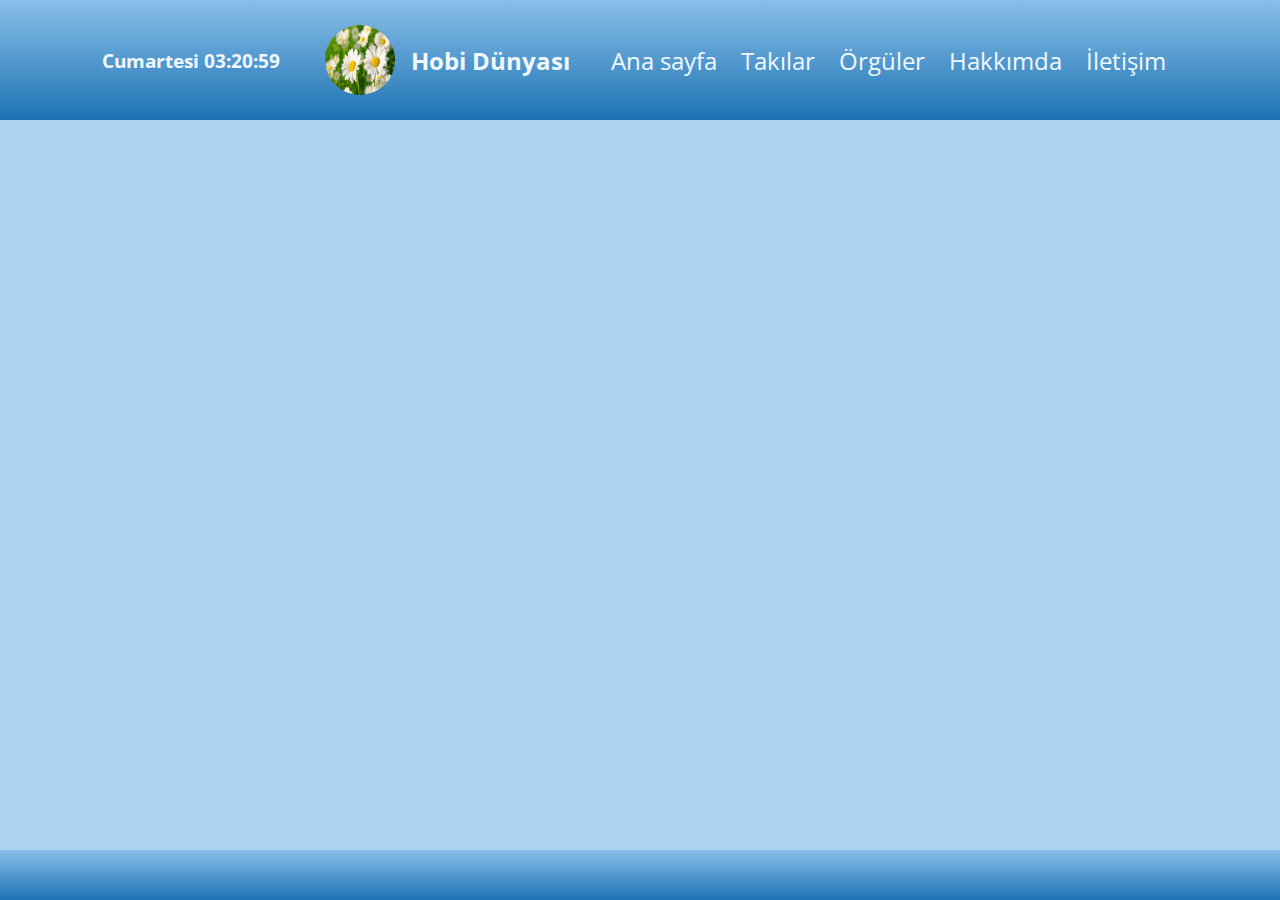
<file: index.html>
<!DOCTYPE html>
<html lang="en">
<head>
    <meta charset="UTF-8">
    <meta http-equiv="X-UA-Compatible" content="IE=edge">
    <meta name="viewport" content="width=device-width, initial-scale=1.0">
    <title>Hobi Dünyası</title>
    <meta name="keywords" content="jewelry">
    <meta name="description" content="Hobi Dünyası | Jewelry">

    <link rel="stylesheet" href="css/global.css">
    <link rel="stylesheet" href="css/main.css">
    <link rel="stylesheet" media="(max-width:768px)" href="css/tablet.css">
    <link rel="stylesheet" media="(max-width:500px)" href="css/mobile.css">

    <!-- font google -->
    <link href="https://fonts.googleapis.com/css2?family=Open+Sans:ital,wght@0,400;0,700;1,600&display=swap" rel="stylesheet">

    <!-- font awesome -->
    <link rel="stylesheet" href="https://cdnjs.cloudflare.com/ajax/libs/font-awesome/5.15.2/css/all.min.css" integrity="sha512-HK5fgLBL+xu6dm/Ii3z4xhlSUyZgTT9tuc/hSrtw6uzJOvgRr2a9jyxxT1ely+B+xFAmJKVSTbpM/CuL7qxO8w==" crossorigin="anonymous" />

    <style>
        body{
            background-color: rgba(136, 191, 232,0.7);
        }
    </style>

</head>

<body>
    <header class="bg-dark-blue">
        <div class="container">
            <nav id="navbar" >
                <h3 id="clock"></h3>
                <div class="img-name">
                    <img id="img-neslihan" src="images/papatya.jpg" alt="Neslihan Goral">
                    <h1 class="heading-medium"> Hobi Dünyası</h1>
                </div>
                <ul>
                    <li> <a href="index.html">Ana sayfa</a></li>
                    <li> <a href="jewelry.html">Takılar</a></li>
                    <li> <a href="knitting.html">Örgüler</a></li>
                    <li> <a href="about-me.html">Hakkımda</a></li>
                    <li> <a href="contact.html">İletişim</a></li>
                    <i class="fas fa-shopping-basket"></i>
                </ul>
            </nav>
        </div>
    </header>


    <footer id="contact" class="bg-dark-blue">
        <ul>
            <li ><a href="#"><i class="fab fa-facebook"></i></a></li>
            <li><a href="#"><i class="fab fa-twitter"></i></a></li>
            <li><a href="#"><i class="fab fa-instagram"></i></a></li>
        </ul>
    </footer>


</body>
    <script src="digital_clock.js"></script>
</html>
</file>
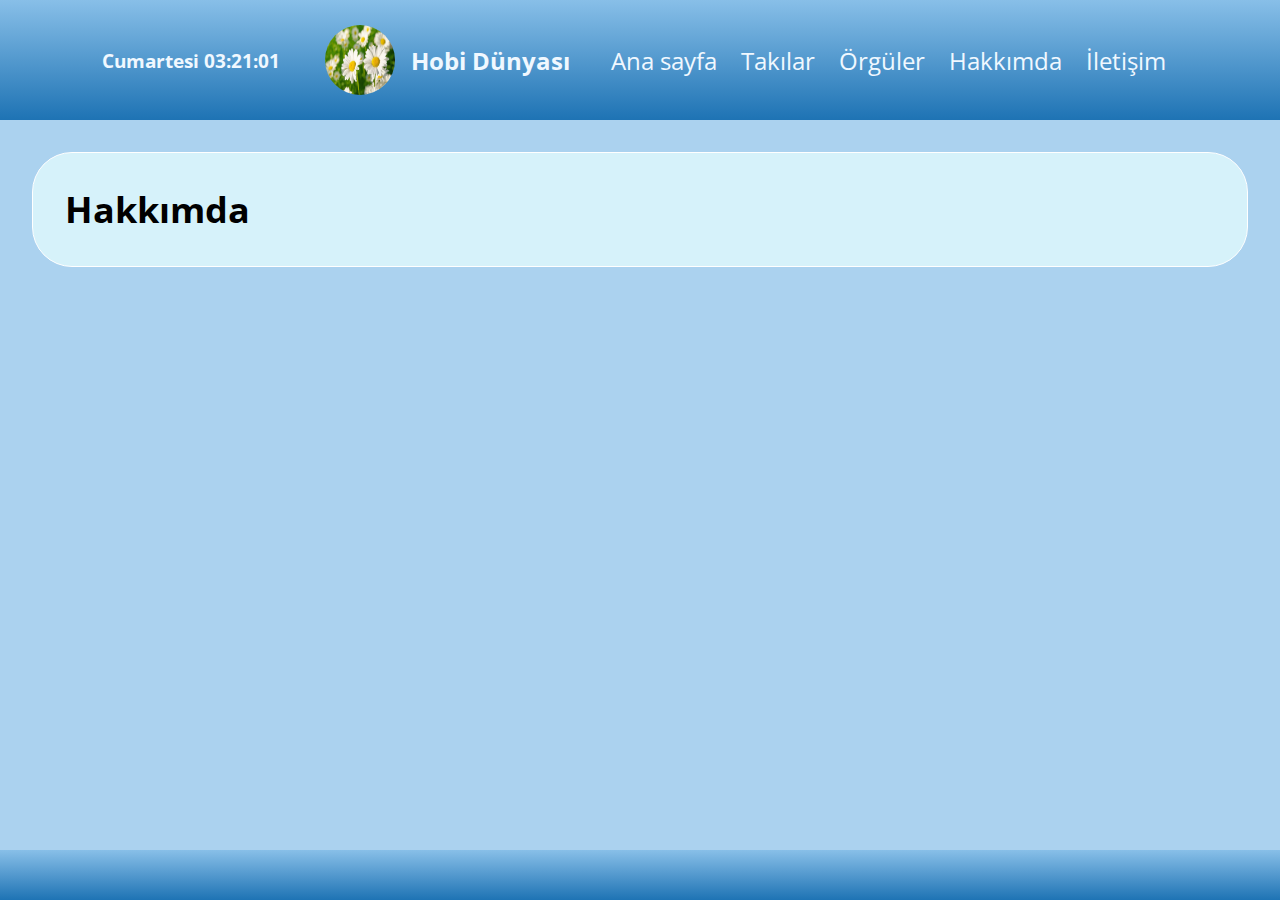
<file: about-me.html>
<!DOCTYPE html>
<html lang="en">
<head>
    <meta charset="UTF-8">
    <meta http-equiv="X-UA-Compatible" content="IE=edge">
    <meta name="viewport" content="width=device-width, initial-scale=1.0">
    <title>Hobi Dünyası</title>
    <meta name="keywords" content="jewelry">
    <meta name="description" content="Hobi Dünyası | Jewelry">

    <link rel="stylesheet" href="css/global.css">
    <link rel="stylesheet" href="css/main.css">
    <link rel="stylesheet" media="(max-width:768px)" href="css/tablet.css">
    <link rel="stylesheet" media="(max-width:500px)" href="css/mobile.css">

    <!-- font google -->
    <link href="https://fonts.googleapis.com/css2?family=Open+Sans:ital,wght@0,400;0,700;1,600&display=swap" rel="stylesheet">

    <!-- font awesome -->
    <link rel="stylesheet" href="https://cdnjs.cloudflare.com/ajax/libs/font-awesome/5.15.2/css/all.min.css" integrity="sha512-HK5fgLBL+xu6dm/Ii3z4xhlSUyZgTT9tuc/hSrtw6uzJOvgRr2a9jyxxT1ely+B+xFAmJKVSTbpM/CuL7qxO8w==" crossorigin="anonymous" />

    <style>
        body{
            background-color: rgba(136, 191, 232,0.7);
        }
      
    </style>

</head>
<body>
    <header class="bg-dark-blue">
        <div class="container">
            <nav id="navbar" >
                <h3 id="clock"></h3>
                <div class="img-name">
                    <img id="img-neslihan" src="images/papatya.jpg" alt="Neslihan Goral">
                    <h1 class="heading-medium"> Hobi Dünyası</h1>
                </div>
                <ul>
                    <li> <a href="index.html">Ana sayfa</a></li>
                    <li> <a href="jewelry.html">Takılar</a></li>
                    <li> <a href="knitting.html">Örgüler</a></li>
                    <li> <a href="about-me.html">Hakkımda</a></li>
                    <li> <a href="contact.html">İletişim</a></li>
                    <i class="fas fa-shopping-basket"></i>
                </ul>
            </nav>
        </div>
    </header>
    

    <div class="heading-medium about-me">
        <h2> 
            Hakkımda
        </h1>
        <p>

        </p>
    </div>
    

    <footer id="contact" class="bg-dark-blue">
        <ul>
            <li ><a href="#"><i class="fab fa-facebook"></i></a></li>
            <li><a href="#"><i class="fab fa-twitter"></i></a></li>
            <li><a href="#"><i class="fab fa-instagram"></i></a></li>
        </ul>
    </footer>

    



</body>
<script src="digital_clock.js"></script>

</html>
</file>
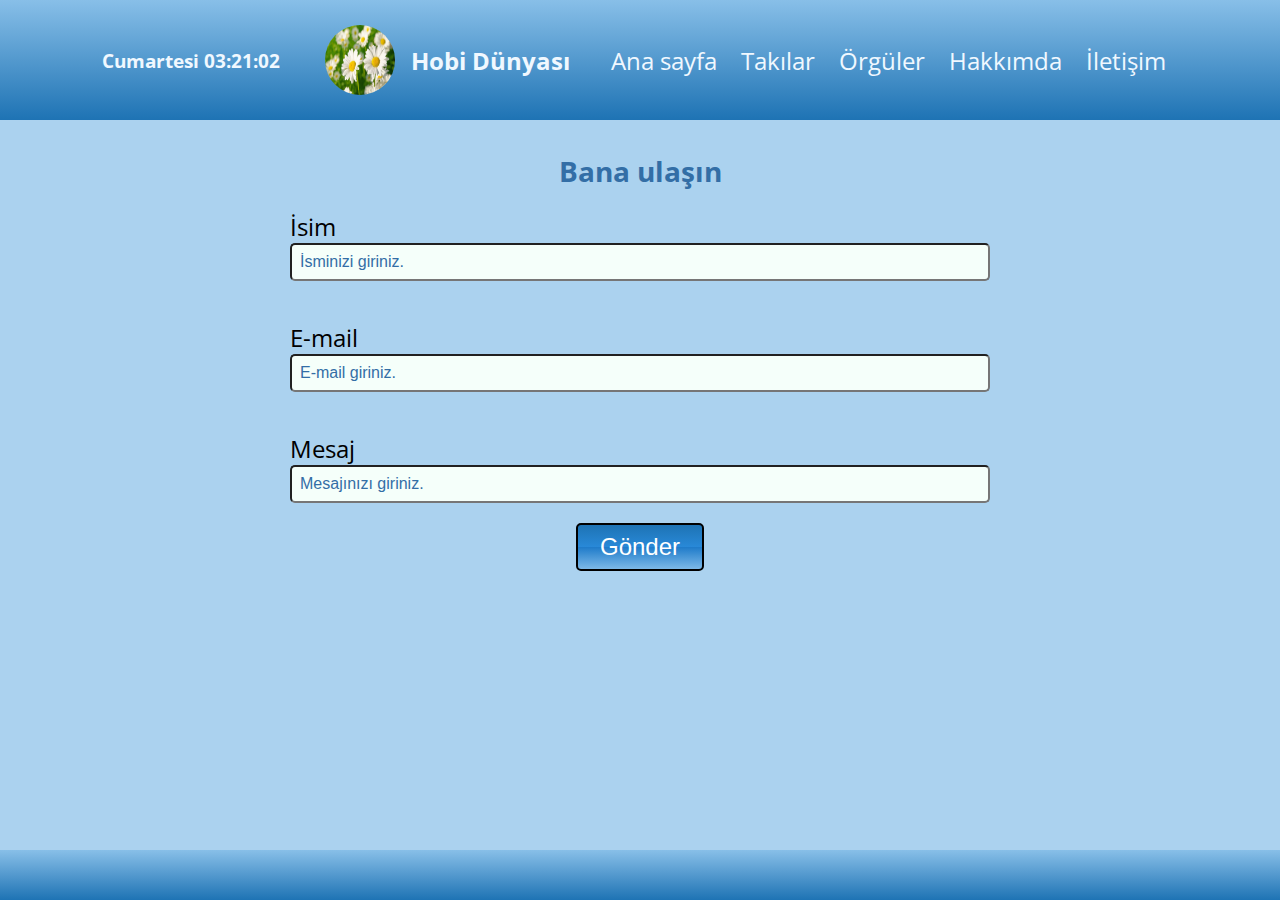
<file: contact.html>
<!DOCTYPE html>
<html lang="en">
<head>
    <meta charset="UTF-8">
    <meta http-equiv="X-UA-Compatible" content="IE=edge">
    <meta name="viewport" content="width=device-width, initial-scale=1.0">
    <title>Hobi Dünyası</title>
    <meta name="keywords" content="jewelry">
    <meta name="description" content="Hobi Dünyası | Jewelry">

    <link rel="stylesheet" href="css/global.css">
    <link rel="stylesheet" href="css/main.css">
    <link rel="stylesheet" media="(max-width:768px)" href="css/tablet.css">
    <link rel="stylesheet" media="(max-width:500px)" href="css/mobile.css">

    <!-- font google -->
    <link href="https://fonts.googleapis.com/css2?family=Open+Sans:ital,wght@0,400;0,700;1,600&display=swap" rel="stylesheet">

    <!-- font awesome -->
    <link rel="stylesheet" href="https://cdnjs.cloudflare.com/ajax/libs/font-awesome/5.15.2/css/all.min.css" integrity="sha512-HK5fgLBL+xu6dm/Ii3z4xhlSUyZgTT9tuc/hSrtw6uzJOvgRr2a9jyxxT1ely+B+xFAmJKVSTbpM/CuL7qxO8w==" crossorigin="anonymous" />

    <style>
        body{
            background-color: rgba(136, 191, 232,0.7);
        }
    </style>

</head>
<body>
    <header class="bg-dark-blue">
        <div class="container">
            <nav id="navbar" >
                <h3 id="clock"></h3>
                <div class="img-name">
                    <img id="img-neslihan" src="images/papatya.jpg" alt="Neslihan Goral">
                    <h1 class="heading-medium"> Hobi Dünyası</h1>
                </div>
                <ul>
                    <li> <a href="index.html">Ana sayfa</a></li>
                    <li> <a href="jewelry.html">Takılar</a></li>
                    <li> <a href="knitting.html">Örgüler</a></li>
                    <li> <a href="about-me.html">Hakkımda</a></li>
                    <li> <a href="contact.html">İletişim</a></li>
                    <i class="fas fa-shopping-basket"></i>
                </ul>
            </nav>
        </div>
    </header>

    <div class="contact-form">
        <form>
            <h3 id="contact-heading" class="text-center heading-big">Bana ulaşın</h3>
            <div class="form-group">
                <label class="heading-medium" for="name">İsim</label>
                <input type="text" name="name" id="name" placeholder="İsminizi giriniz." class="form-control"> 
            </div>

            <div class="form-group">
                <label  class="heading-medium" for="email">E-mail</label>
                <input type="text" name="email" id="email" placeholder="E-mail giriniz." class="form-control">
            </div>

            <div id="form-message" class="form-group">
                <label class="heading-medium" for="message">Mesaj</label>
                <input type="text" name="message" id="message" placeholder="Mesajınızı giriniz." class="form-control">
            </div>
        </form>
    </div>
    
    <button type="submit" class="btn"> Gönder</button>


    <footer id="contact" class="bg-dark-blue">
        <ul>
            <li ><a href="#"><i class="fab fa-facebook"></i></a></li>
            <li><a href="#"><i class="fab fa-twitter"></i></a></li>
            <li><a href="#"><i class="fab fa-instagram"></i></a></li>
        </ul>
    </footer>

</body>
<script src="digital_clock.js"></script>
</html>
</file>
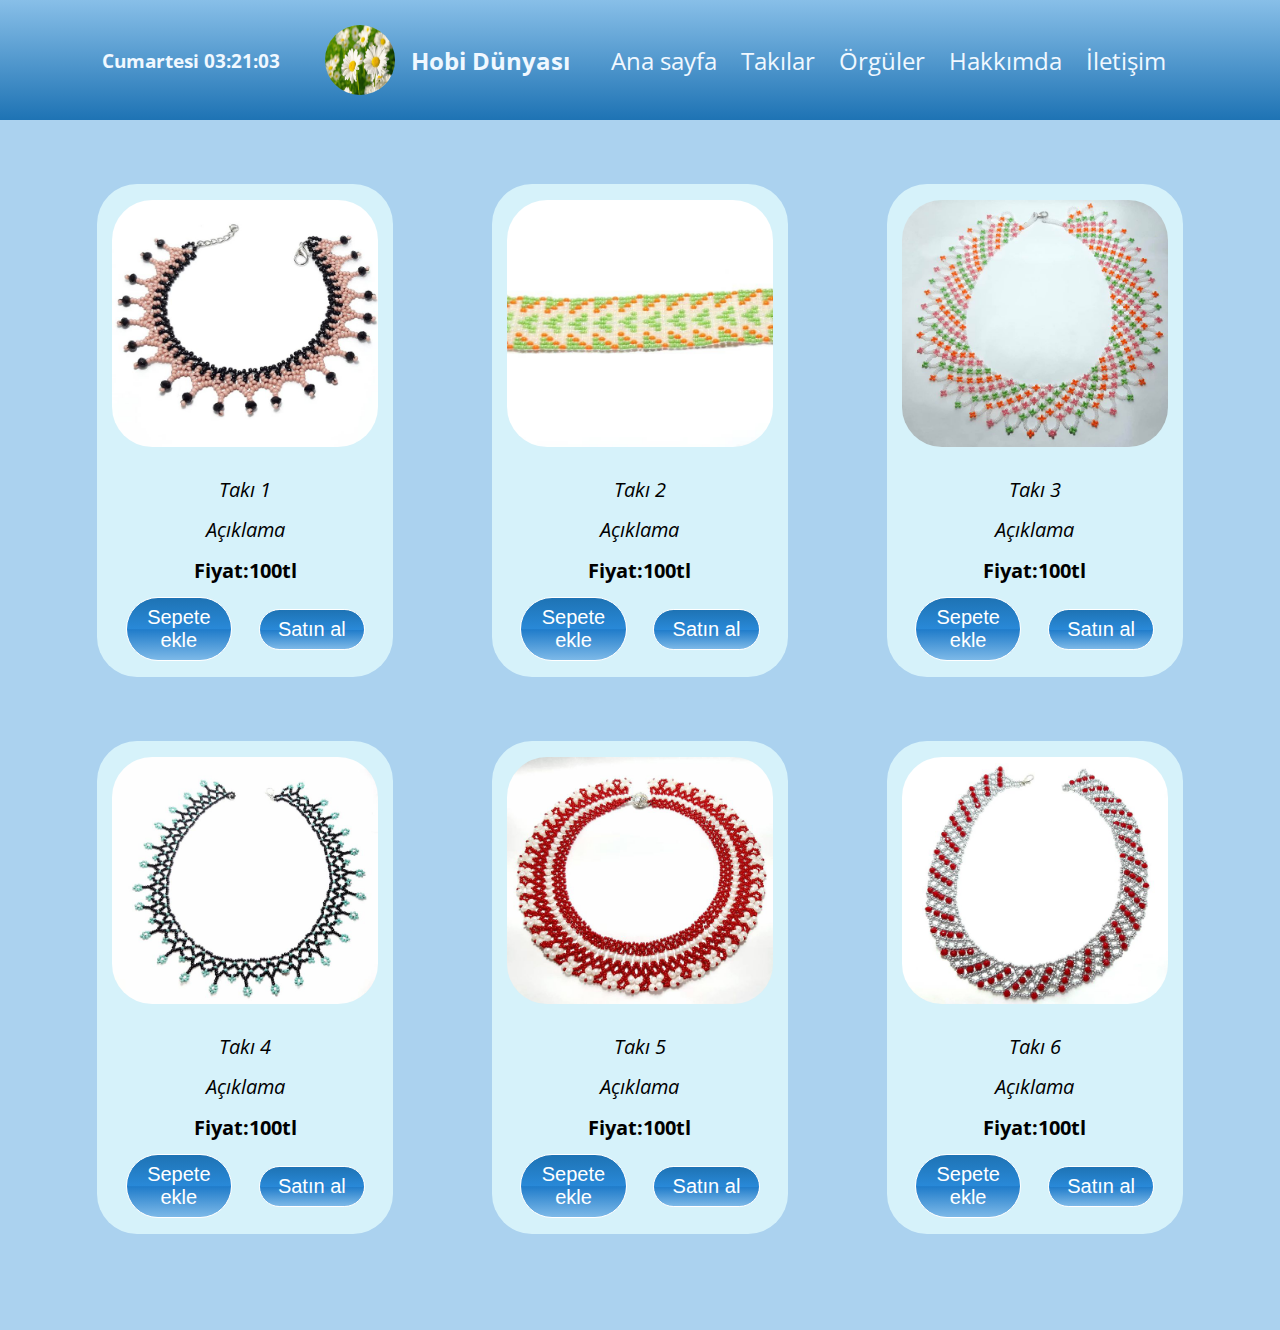
<file: jewelry.html>
<!DOCTYPE html>
<html lang="en">
<head>
    <meta charset="UTF-8">
    <meta http-equiv="X-UA-Compatible" content="IE=edge">
    <meta name="viewport" content="width=device-width, initial-scale=1.0">
    <title>Hobi Dünyası</title>
    <meta name="keywords" content="jewelry">
    <meta name="description" content="Hobi Dünyası | Jewelry">

    <link rel="stylesheet" href="css/global.css">
    <link rel="stylesheet" href="css/main.css">
    <link rel="stylesheet" media="(max-width:768px)" href="css/tablet.css">
    <link rel="stylesheet" media="(max-width:500px)" href="css/mobile.css">

    <!-- font google -->
    <link href="https://fonts.googleapis.com/css2?family=Open+Sans:ital,wght@0,400;0,700;1,600&display=swap" rel="stylesheet">

    <!-- font awesome -->
    <link rel="stylesheet" href="https://cdnjs.cloudflare.com/ajax/libs/font-awesome/5.15.2/css/all.min.css" integrity="sha512-HK5fgLBL+xu6dm/Ii3z4xhlSUyZgTT9tuc/hSrtw6uzJOvgRr2a9jyxxT1ely+B+xFAmJKVSTbpM/CuL7qxO8w==" crossorigin="anonymous" />

    <style>
        body{
            background-color: rgba(136, 191, 232,0.7);
        }
    </style>

</head>
<body>
    <header class="bg-dark-blue">
        <div class="container">
            <nav id="navbar" >
                <h3 id="clock"></h3>
                <div class="img-name">
                    <img id="img-neslihan" src="images/papatya.jpg" alt="Neslihan Goral">
                    <h1 class="heading-medium"> Hobi Dünyası</h1>
                </div>
                <ul>
                    <li> <a href="index.html">Ana sayfa</a></li>
                    <li> <a href="jewelry.html">Takılar</a></li>
                    <li> <a href="knitting.html">Örgüler</a></li>
                    <li> <a href="about-me.html">Hakkımda</a></li>
                    <li> <a href="contact.html">İletişim</a></li>
                    <i class="fas fa-shopping-basket"></i>
                </ul>
            </nav>
        </div>
    </header>

     <!-- sayfadaki resimler  -->
     <div class="row">
        <div class="column" id="takı1">
            <img src="images/takı1.jpg" onclick="openModal();currentSlide(1)" class="hover-shadow">
            <div class="title heading-small"> Takı 1 </div>
                   
            <div class="description heading-small"> Açıklama </div>
         
            <div class="price">
                <div class="heading-small" id="title">Fiyat:</div>
                <div class="heading-small" id="price-of-box"> 100tl</div>
            </div>    

            <div class="buttons">
                <button id="add-to-cart" type="submit" class="btn-list"> Sepete ekle</button>
                <button id="buy-now" type="submit" class="btn-list"> Satın al</button>
            </div>  
        </div>

        <div class="column" id="takı2">
            <img src="images/takı2.jpg" onclick="openModal();currentSlide(2)" class="hover-shadow">
            <div class="title heading-small"> Takı 2 </div>
                   
            <div class="description heading-small"> Açıklama </div>
         
            <div class="price">
                <div class="heading-small" id="title">Fiyat:</div>
                <div class="heading-small" id="price-of-box"> 100tl</div>
            </div>

            <div class="buttons">
                <button id="add-to-cart" type="submit" class="btn-list"> Sepete ekle</button>
                <button id="buy-now" type="submit" class="btn-list"> Satın al</button>
            </div>
        </div>

        <div class="column" id="takı3">
            <img src="images/takı3.jpg" onclick="openModal();currentSlide(3)" class="hover-shadow">
            <div class="title heading-small"> Takı 3 </div>
                   
            <div class="description heading-small"> Açıklama </div>
         
            <div class="price">
                <div class="heading-small" id="title">Fiyat:</div>
                <div class="heading-small" id="price-of-box"> 100tl</div>
            </div>
            <div class="buttons">
                <button id="add-to-cart" type="submit" class="btn-list"> Sepete ekle</button>
                <button id="buy-now" type="submit" class="btn-list"> Satın al</button>
            </div>
        </div>

        <div class="column" id="takı4">
            <img src="images/takı4.jpg" onclick="openModal();currentSlide(4)" class="hover-shadow">
            <div class="title heading-small"> Takı 4 </div>
                   
            <div class="description heading-small"> Açıklama </div>
         
            <div class="price">
                <div class="heading-small" id="title">Fiyat:</div>
                <div class="heading-small" id="price-of-box"> 100tl</div>
            </div>

            <div class="buttons">
                <button id="add-to-cart" type="submit" class="btn-list"> Sepete ekle</button>
                <button id="buy-now" type="submit" class="btn-list"> Satın al</button>
            </div>
        </div>

        <div class="column" id="takı5">
            <img src="images/takı5.jpg" onclick="openModal();currentSlide(4)" class="hover-shadow">
            <div class="title heading-small"> Takı 5 </div>
                   
            <div class="description heading-small"> Açıklama </div>
         
            <div class="price">
                <div class="heading-small" id="title">Fiyat:</div>
                <div class="heading-small" id="price-of-box"> 100tl</div>
            </div>

            <div class="buttons">
                <button id="add-to-cart" type="submit" class="btn-list"> Sepete ekle</button>
                <button id="buy-now" type="submit" class="btn-list"> Satın al</button>
            </div>
        </div>

        <div class="column" id="takı6">
            <img src="images/takı6.jpg" onclick="openModal();currentSlide(4)" class="hover-shadow">
            <div class="title heading-small"> Takı 6 </div>
                   
            <div class="description heading-small"> Açıklama </div>
         
            <div class="price">
                <div class="heading-small" id="title">Fiyat:</div>
                <div class="heading-small" id="price-of-box"> 100tl</div>
            </div>

            <div class="buttons">
                <button id="add-to-cart" type="submit" class="btn-list"> Sepete ekle</button>
                <button id="buy-now" type="submit" class="btn-list"> Satın al</button>
            </div>
        </div>
    </div>
 
    <!-- The Modal/Lightbox -->
    <!-- Lightbox'da gösterilen büyük resimler  -->
    <div id="myModal" class="modal">
        <span class="close cursor" onclick="closeModal()">&times;</span>
        <div class="modal-content">
            
        <div class="mySlides">
            <div class="numbertext">1 / 4</div>
            <img src="images/takı7.jpg" style="width:100%; height: 500px">
        </div>
            
        <div class="mySlides">
            <div class="numbertext">2 / 4</div>
            <img src="images/takı8.jpg" style="width:100%; height: 500px">
        </div>
            
        <div class="mySlides">
            <div class="numbertext">3 / 4</div>
            <img src="images/takı9.jpg" style="width:100%; height: 500px">
        </div>
            
        <div class="mySlides">
            <div class="numbertext">4 / 4</div>
            <img src="images/takı10.jpg" style="width:100%; height: 500px">
        </div>
            
        <!-- Next/previous controls -->
        <a class="prev" onclick="plusSlides(-1)">&#10094;</a>
        <a class="next" onclick="plusSlides(1)">&#10095;</a>
           
        <!-- Thumbnail image controls -->
        <!-- Lightbox açıldıktan sonraki alttaki diğer resimler  -->
        <div class="lightbox-medium">
            <div class="lightbox-small">
            <img class="demo" src="images/takı7.jpg" onclick="currentSlide(1)">
        </div>
                
        <div class="lightbox-small">
            <img class="demo" src="images/takı8.jpg" onclick="currentSlide(2)">
        </div>
                
        <div class="lightbox-small">
            <img class="demo" src="images/takı9.jpg" onclick="currentSlide(3)">
        </div>
                
        <div class="lightbox-small">
            <img class="demo" src="images/takı10.jpg" onclick="currentSlide(4)">
        </div>
    </div>
 
    <footer id="contact" class="bg-dark-blue">
        <ul>
            <li ><a href="#"><i class="fab fa-facebook"></i></a></li>
            <li><a href="#"><i class="fab fa-twitter"></i></a></li>
            <li><a href="#"><i class="fab fa-instagram"></i></a></li>
        </ul>
    </footer>
</body>
<script src="modals.js"></script>
<script src="digital_clock.js"></script>
</html>
</file>
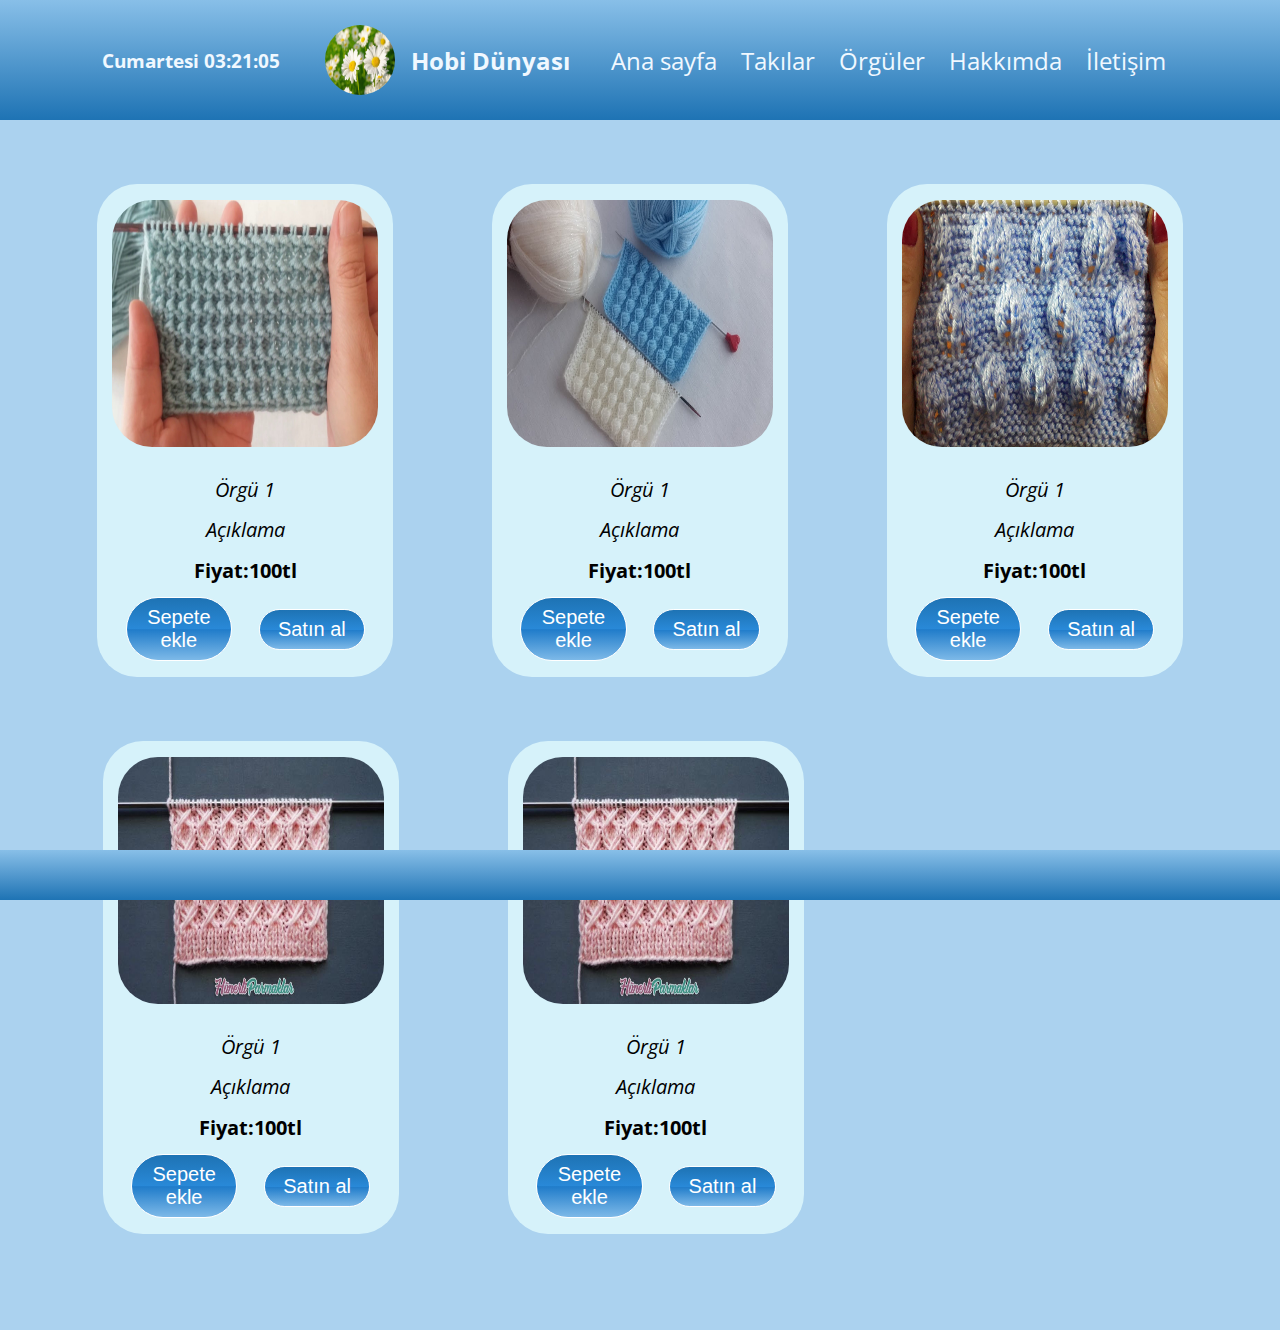
<file: knitting.html>
<!DOCTYPE html>
<html lang="en">
<head>
    <meta charset="UTF-8">
    <meta http-equiv="X-UA-Compatible" content="IE=edge">
    <meta name="viewport" content="width=device-width, initial-scale=1.0">
    <title>Hobi Dünyası</title>
    <meta name="keywords" content="jewelry">
    <meta name="description" content="Hobi Dünyası | Jewelry">

    <link rel="stylesheet" href="css/global.css">
    <link rel="stylesheet" href="css/main.css">
    <link rel="stylesheet" media="(max-width:1024)" href="css/big-tablet.css">
    <link rel="stylesheet" media="(max-width:768px)" href="css/tablet.css">
    <link rel="stylesheet" media="(max-width:500px)" href="css/mobile.css">

    <!-- font google -->
    <link href="https://fonts.googleapis.com/css2?family=Open+Sans:ital,wght@0,400;0,700;1,600&display=swap" rel="stylesheet">

    <!-- font awesome -->
    <link rel="stylesheet" href="https://cdnjs.cloudflare.com/ajax/libs/font-awesome/5.15.2/css/all.min.css" integrity="sha512-HK5fgLBL+xu6dm/Ii3z4xhlSUyZgTT9tuc/hSrtw6uzJOvgRr2a9jyxxT1ely+B+xFAmJKVSTbpM/CuL7qxO8w==" crossorigin="anonymous" />

    <style>
        body{
            background-color: rgba(136, 191, 232,0.7);
        }
        
    </style>

</head>
<body>
    <header class="bg-dark-blue">
        <div class="container">
            <nav id="navbar" >
                <h3 id="clock"></h3>
                <div class="img-name">
                    <img id="img-neslihan" src="images/papatya.jpg" alt="Neslihan Goral">
                    <h1 class="heading-medium"> Hobi Dünyası</h1>
                </div>
                <ul>
                    <li> <a href="index.html">Ana sayfa</a></li>
                    <li> <a href="jewelry.html">Takılar</a></li>
                    <li> <a href="knitting.html">Örgüler</a></li>
                    <li> <a href="about-me.html">Hakkımda</a></li>
                    <li> <a href="contact.html">İletişim</a></li>
                    <i class="fas fa-shopping-basket"></i>
                </ul>
            </nav>
        </div>
    </header>

    <!-- sayfadaki resimler  -->
    <div class="row">
        
        <div class="column">
            <img src="images/örgü1.jpg" onclick="openModal();currentSlide(1)" class="hover-shadow">
            <div class="title heading-small"> Örgü 1 </div>
                   
            <div class="description heading-small"> Açıklama </div>
         
            <div class="price">
                <div class="heading-small" id="title">Fiyat:</div>
                <div class="heading-small" id="price-of-box"> 100tl</div>
            </div>    

            <div class="buttons">
                <button id="add-to-cart" type="submit" class="btn-list"> Sepete ekle</button>
                <button id="buy-now" type="submit" class="btn-list"> Satın al</button>
            </div>
        </div>

        <div class="column">
            <img src="images/örgü2.jpg" onclick="openModal();currentSlide(2)" class="hover-shadow">
            <div class="title heading-small"> Örgü 1 </div>
                   
            <div class="description heading-small"> Açıklama </div>
         
            <div class="price">
                <div class="heading-small" id="title">Fiyat:</div>
                <div class="heading-small" id="price-of-box"> 100tl</div>
            </div>

            <div class="buttons">
                <button id="add-to-cart" type="submit" class="btn-list"> Sepete ekle</button>
                <button id="buy-now" type="submit" class="btn-list"> Satın al</button>
            </div>
        </div>

        <div class="column">
            <img src="images/örgü3.jpg" onclick="openModal();currentSlide(3)" class="hover-shadow">
            <div class="title heading-small"> Örgü 1 </div>
                   
            <div class="description heading-small"> Açıklama </div>
         
            <div class="price">
                <div class="heading-small" id="title">Fiyat:</div>
                <div class="heading-small" id="price-of-box"> 100tl</div>
            </div>
            <div class="buttons">
                <button id="add-to-cart" type="submit" class="btn-list"> Sepete ekle</button>
                <button id="buy-now" type="submit" class="btn-list"> Satın al</button>
            </div>
        </div>

        <div class="column">
            <img src="images/örgü4.jpg" onclick="openModal();currentSlide(4)" class="hover-shadow">
            <div class="title heading-small"> Örgü 1 </div>
                   
            <div class="description heading-small"> Açıklama </div>
         
            <div class="price">
                <div class="heading-small" id="title">Fiyat:</div>
                <div class="heading-small" id="price-of-box"> 100tl</div>
            </div>

            <div class="buttons">
                <button id="add-to-cart" type="submit" class="btn-list"> Sepete ekle</button>
                <button id="buy-now" type="submit" class="btn-list"> Satın al</button>
            </div>
        </div>

        <div class="column">
            <img src="images/örgü4.jpg" onclick="openModal();currentSlide(4)" class="hover-shadow">
            <div class="title heading-small"> Örgü 1 </div>
                   
            <div class="description heading-small"> Açıklama </div>
         
            <div class="price">
                <div class="heading-small" id="title">Fiyat:</div>
                <div class="heading-small" id="price-of-box"> 100tl</div>
            </div>

            <div class="buttons">
                <button id="add-to-cart" type="submit" class="btn-list"> Sepete ekle</button>
                <button id="buy-now" type="submit" class="btn-list"> Satın al</button>
            </div>
        </div>

    </div>
      
      <!-- The Modal/Lightbox -->
      <!-- Lightbox'da gösterilen büyük resimler  -->
    <div id="myModal" class="modal">
        <span class="close cursor" onclick="closeModal()">&times;</span>
        <div class="modal-content">
      
          <div class="mySlides">
            <div class="numbertext">1 / 4</div>
            <img src="images/örgü1.jpg" style="width:100%">
          </div>
      
          <div class="mySlides">
            <div class="numbertext">2 / 4</div>
            <img src="images/örgü2.jpg" style="width:100%">
          </div>
      
          <div class="mySlides">
            <div class="numbertext">3 / 4</div>
            <img src="images/örgü3.jpg" style="width:100%">
          </div>
      
          <div class="mySlides">
            <div class="numbertext">4 / 4</div>
            <img src="images/örgü4.jpg" style="width:100%">
          </div>
      
          <!-- Next/previous controls -->
          <a class="prev" onclick="plusSlides(-1)">&#10094;</a>
          <a class="next" onclick="plusSlides(1)">&#10095;</a>
      
          <!-- Thumbnail image controls -->
          <!-- Lightbox açıldıktan sonraki alttaki diğer resimler  -->
          <div class="lightbox-medium">
            <div class="lightbox-small">
                <img class="demo" src="images/örgü1.jpg" onclick="currentSlide(1)">
              </div>
          
              <div class="lightbox-small">
                <img class="demo" src="images/örgü2.jpg" onclick="currentSlide(2)">
              </div>
          
              <div class="lightbox-small">
                <img class="demo" src="images/örgü3.jpg" onclick="currentSlide(3)">
              </div>
          
              <div class="lightbox-small">
                <img class="demo" src="images/örgü4.jpg" onclick="currentSlide(4)">
              </div>
          </div>
          
        </div>
        
    </div>
    
    <script>
        // Open the Modal
        function openModal() {
            document.getElementById("myModal").style.display = "block";
        }
        
        // Close the Modal
        function closeModal() {
             document.getElementById("myModal").style.display = "none";
        }
    
        var slideIndex = 1;
        showSlides(slideIndex);
        
        // Next/previous controls
        function plusSlides(n) {
            showSlides(slideIndex += n);
        }
        
        // Thumbnail image controls
        function currentSlide(n) {
           showSlides(slideIndex = n);
        }
        
        function showSlides(n) {
            var i;
            var slides = document.getElementsByClassName("mySlides");
            var dots = document.getElementsByClassName("demo");
            var captionText = document.getElementById("caption");
            if (n > slides.length) {slideIndex = 1}
            if (n < 1) {slideIndex = slides.length}
            for (i = 0; i < slides.length; i++) {
                slides[i].style.display = "none";
            }
            for (i = 0; i < dots.length; i++) {
                dots[i].className = dots[i].className.replace(" active", "");
            }
            slides[slideIndex-1].style.display = "block";
            dots[slideIndex-1].className += " active";
            captionText.innerHTML = dots[slideIndex-1].alt;
        }
    

    </script>

    <footer id="contact" class="bg-dark-blue">
        <ul>
            <li ><a href="#"><i class="fab fa-facebook"></i></a></li>
            <li><a href="#"><i class="fab fa-twitter"></i></a></li>
            <li><a href="#"><i class="fab fa-instagram"></i></a></li>
        </ul>
    </footer>
</body>
<script src="modals.js"></script>
<script src="digital_clock.js"></script>

</html>
</file>
<file: css/global.css>
.text-center{
    text-align: center;
}

.heading-small{
    font-size: 1.25rem;
}

.heading-medium{
    font-size: 1.5rem;   
}

.heading-big{
    font-size: 1.75rem;   
}

/* colors */
.bg-dark-blue{
    background: linear-gradient(to bottom, rgba(136,191,232,1) 0%,rgb(30, 115, 180) 100%);
}
.bg-light-blue{
    background: #9bc7ef;
}

/* */
.container{
    max-width: 1100px;
    margin: 0 auto;
}
.form-group{
    padding: 0.25rem 0;
}

.form-group label{
    display: block;
}

.form-control{
    width: 100%;
    padding: 0.5rem;
    font-size: 1rem;
    resize: both;
    border-radius: 5px;
    margin-bottom: 1rem;
}

.btn{
    border: 2px solid black;
    border-radius: 5px;
    background: linear-gradient(to bottom, rgba(30, 115, 180,1) 0%,rgba(41,137,216,1) 50%,rgba(32,124,202,1) 51%,rgba(125,185,232,1) 100%);
    color: white;
    font-size: 1.5rem;
    display: flex;
    width: 10%;
    justify-content: center;
    padding: 0.5rem;
    cursor: pointer;
    margin: auto;  
}

.btn-list{
    border: 1px solid white;
    border-radius: 40px;
    background: linear-gradient(to bottom, rgba(30, 115, 180,1) 0%,rgba(41,137,216,1) 50%,rgba(32,124,202,1) 51%,rgba(125,185,232,1) 100%);
    color: white;
    font-size: 1.25rem;
    display: flex;
    width: 40%;
    justify-content: center;
    cursor: pointer;
    padding: 0.5rem;
    margin: auto;  
}
</file>
<file: css/main.css>
*{
    margin: 0;
    padding: 0;
    box-sizing: border-box;
}

a{
    text-decoration: none;
    color: aliceblue;
}

html{
    font-family: "Open Sans", sans-serif;
}

#navbar{
    display: flex;
    color: aliceblue;
    justify-content: space-between;
    align-items: center;
    padding: 0 0.75rem;
    height: 120px;
}

#navbar ul{
    list-style-type: none;
    display: flex;
    align-items: center;
}

#navbar ul li a{
    padding: 0.75rem;
    font-size: 1.5rem;
}

#navbar ul li a:hover{
    padding: 0.75rem;
    background: #9bc7ef;
    border-radius: 6px;
}
#navbar .img-name{
    display: flex;
}

#navbar .img-name h1{
    align-self: center;
}

#img-neslihan{
    margin: 1rem;
    width: 70px;
    height: 70px;
    border-radius: 70px;
}

footer { 
    position: fixed; 
    display: flex;
    padding: 25px; 
    bottom: 0; 
    width: 100%; 
    /* Height of the footer*/  
    height: 50px; 
    justify-content: center;
} 

footer ul{
    list-style-type: none;
    display: flex;
    align-items: center;
}

footer ul li{
    display: flex;
}

footer ul li a{
    padding: 1rem;
    font-size: 2rem;
}

.about-me{
    padding: 2rem;
    background-color: rgba(232,255,255,0.7);
    border: 1px solid white;
    border-radius: 40px;    
    margin: 2rem;   
}

.contact-form{
    max-width: 700px;
    margin-left: auto;
    margin-right: auto;
    display: flex;
    flex-direction: column;
}

.contact-form .form-group{
    display: flex;
    flex-direction: column;
    list-style-type: none;
    margin-top: 1rem;
    text-align:start;
}

.form-control{
    background-color: #F5FFFA;
}

#contact-heading{
    margin-top: 2rem;
    color: #336ea6;
}

/*
    rows of jewelery and knitting pages elements
*/
.row{
    display: flex;
    padding: 3rem;
    position: relative;
    flex-flow: row wrap;
    justify-content: space-around;
}

/*
    columns of jewelery and knitting pages elements, it means every jewelery or knitting
*/
.column{
    display: flex;
    flex-direction: column;
    justify-content: space-between;
    margin: 1rem;   
    margin-bottom: 3rem;
}

/* 
    every model's relationship between model and peaces inside the model
*/
.row > .column {
    padding: 0 15px;
}


.row:after {
    content: "";
    display: table;
    clear: both;
    width: 25%;
}

/* Create four equal columns that floats next to eachother */
.column {
    float: left;
    width: 25%;
}

/* The Modal (background) 
    Modal screen after clicking the image
*/
.modal {
    display: none;
    position: fixed;
    z-index: 1;
    padding-top: 100px;
    left: 0;
    top: 0;
    width: 100%;
    height: 100%;
    overflow: auto;
    background-color: rgba(232,255,255,0.8);
}

/* Modal Content
    modal screen
*/
.modal-content {
    position: relative;
    background-color: rgba(232,255,255,0.8);
    border-radius: 40px;
    margin: auto;
    padding: 0;
    width: 50%;
    height: 25%;
    max-width: 800px;
}

/* The Close Button */
.close {
    color: white;
    position: absolute;
    top: 10px;
    right: 25px;
    font-size: 35px;
    font-weight: bold;
}

.close:hover,.close:focus {
    color: #999;
    text-decoration: none;
    cursor: pointer;
}

/* Hide the slides by default */
.mySlides {
    display: none;
}

.mySlides img{
    border-radius: 40px;
    padding: 1rem;
}

/* Next & previous buttons */
.prev,.next {
    cursor: pointer;
    position: absolute;
    top: 120%;
    width: auto;
    padding: 16px;
    margin-top: -50px;
    color: white;
    font-weight: bold;
    font-size: 20px;
    transition: 0.6s ease;
    border-radius: 0 3px 3px 0;
    user-select: none;
    -webkit-user-select: none;
}

/* Position the "next button" to the right */
.next {
    right: 0;
    border-radius: 3px 0 0 3px;
}

/* On hover, add a black background color with a little bit see-through */
.prev:hover, .next:hover {
    background-color: rgba(232,255,255,0.7);
}

/* Number text (1/3 etc) */
.numbertext {
    color: #f2f2f2;
    font-size: 1rem;
    padding: 2rem 3rem;
    position: absolute;
    top: 0;
}

/*     little images on modal screen
*/
img.demo {
    opacity: 0.8;
    border-radius: 40px;
    width: 175px;
    margin-top: 1rem;
    height: 175px;
}

.active,.demo:hover {
    opacity: 1;
}

img.hover-shadow {
    transition: 0.3s;
    width: 300px;
    border-radius: 5px;
    height: 300px;
}

.hover-shadow:hover {
    box-shadow: 0 4px 8px 0 rgba(232,255,255,0.7), 0 6px 20px 0 rgba(232,255,255,0.7);
}

.lightbox-medium{
    display: flex;
    justify-content: space-between;
}

.row .column {
    background-color: rgba(232,255,255,0.7);
    border-radius: 40px;
}

.row .column img{
    display: flex;
    justify-content: center;
    max-width: 100%;
    min-width: 100%;
    max-height: 50%;
    min-height: 50%;
    margin: 1rem;
    border-radius: 40px;
    align-self: center;
}
.row .column .title{
    display: flex;
    justify-content: center;
    padding: auto;
    font-style: italic;
}
.row .column .description{
    display: flex;
    justify-content: center;
    padding: auto;
    font-style: italic;
}

.row .column .price{
    display: flex;
    font-weight: bold;
    padding: auto;
    justify-content: center;
}
.row .column .buttons{
    display: flex;
    margin-bottom: 1rem;
}

::placeholder{
    color: #336ea6;
}
</file>
<file: css/tablet.css>
#navbar{
    flex-direction: column;
    /* 
    padding-top: 0.5rem;
    padding-bottom: 0.5rem;    
    */
}

#navbar .img-name #img-neslihan{
    width: 50px;
    height: 50px;
}

#navbar .img-name h1{
    font-size: 1.2rem;
}

#navbar ul li a{
    display: flex;
    padding: 0.6rem;
    font-size: 1rem;
}

#navbar ul li a:hover{
    padding: 0.4rem;
    background: #9bc7ef;
    border-radius: 6px;
}

.about-me{
    padding: 1rem;
    background: lightblue;
    border: 1px solid black;
    border-radius: 5px;
    font-size: 0.5rem;
    margin: 1rem;
}

.form-control{
    width: 90%;
    padding: 0.5rem;
    margin: auto;
    font-size: 1rem;
    resize: both;
    border-radius: 5px;
    margin-bottom: 0.5rem;
}

.contact-form label{
    margin-left: 1rem;
    font-size: 0.8rem;
    margin-bottom: 0;
}

.contact-form input{
    margin-left: 1rem;
    font-size: 0.8rem;
    margin-bottom: 0;
}

.btn{
    border: 2px solid black;
    border-radius: 5px;
    background: linear-gradient(to bottom, rgba(30, 115, 180,1) 0%,rgba(41,137,216,1) 50%,rgba(32,124,202,1) 51%,rgba(125,185,232,1) 100%);
    color: white;
    font-size: 1.5rem;
    display: flex;
    width: 10%;
    justify-content: center;
    padding: 0.5rem;
    cursor: pointer;
    margin: auto;  
}

.btn-list{
    border: 1px solid white;
    border-radius: 40px;
    background: linear-gradient(to bottom, rgba(30, 115, 180,1) 0%,rgba(41,137,216,1) 50%,rgba(32,124,202,1) 51%,rgba(125,185,232,1) 100%);
    color: white;
    font-size: 0.5rem;
    display: flex;
    width: 40%;
    justify-content: center;
    cursor: pointer;
    padding: 0.5rem;
    margin: auto;  
}
/*
    rows of jewelery and knitting pages elements
*/
.row{
    display: flex;
    flex-direction: column;
    align-items: center;
}

/*
    columns of jewelery and knitting pages elements, it means every jewelery or knitting
*/
.column{
    display: flex;
    flex-direction: column;
    justify-content: center;
}

/* 
    every model's relationship between model and peaces inside the model
*/
.row > .column {
    padding: 0 1rem;
}


.row:after {
    content: "";
    display: table;
    clear: both;
}

/* Create four equal columns that floats next to eachother */
.column {
    float: left;
    width: 100%;
}

/* The Modal (background) 
    Modal screen after clicking the image
*/
.modal {
    display: none;
    position: fixed;
    z-index: 1;
    padding-top: 200px;
    left: 0;
    top: 0;
    width: 100%;
    height: 100%;
    overflow: auto;
    background-color: rgba(232,255,255,0.7);
}

/* Modal Content
    modal screen
*/
.modal-content {
    position: relative;
    background-color: rgba(232,255,255,0.7);
    border-radius: 40px;
    margin: auto;
    padding: 1rem;
    width: 100%;
    height: 100%;
    max-width: 1200px;
}

/* The Close Button */
.close {
    color: white;
    position: absolute;
    top: 10px;
    right: 25px;
    font-size: 35px;
    font-weight: bold;
}

.close:hover,.close:focus {
    color: #999;
    text-decoration: none;
    cursor: pointer;
}

/* Hide the slides by default */
.mySlides {
    display: none;
}

.mySlides img{
    border-radius: 40px;
    padding: 1rem;
}

/* Next & previous buttons */
.prev,.next {
    cursor: pointer;
    position: absolute;
    top: 8rem;
    width: auto;
    padding: 1rem;
    color: white;
    font-weight: bold;
    font-size: 2rem;
    transition: 0.6s ease;
    border-radius: 5px;
    user-select: none;
    -webkit-user-select: none;
}

/* Position the "next button" to the right */
.next {
    right: 0;
    border-radius: 3px 0 0 3px;
}

/* On hover, add a black background color with a little bit see-through */
.prev:hover, .next:hover {
    background-color: rgba(232,255,255,0.7);
}

/* Number text (1/3 etc) */
.numbertext {
    color: #f2f2f2;
    font-size: 0.75rem;
    padding: 2rem 3rem;
    position: absolute;
    top: 0;
}

/*
    little images on modal screen
*/
img.demo {
    opacity: 0.6;
    border-radius: 20px;
    width: 10rem;
    margin-top: 1rem;
    height: 10rem;
}

.active,.demo:hover {
    opacity: 1;
}

img.hover-shadow {
    transition: 0.3s;
    width: 300px;
    border-radius: 5px;
    height: 300px;
}

.hover-shadow:hover {
    box-shadow: 0 4px 8px 0 rgba(232,255,255,0.7), 0 6px 20px 0 rgba(232,255,255,0.7);
}

.lightbox-medium{
    display: flex;
    justify-content: space-between;
}

.row .column {
    background-color: rgba(232,255,255,0.7);
    border-radius: 40px;
}

.row .column img{
    display: flex;
    justify-content: center;
    max-width: 100%;
    min-width: 80%;
    max-height: 50%;
    min-height: 50%;
    margin: 1rem;
    border-radius: 40px;
    align-self: center;
}
.row .column .title{
    display: flex;
    justify-content: center;
    padding: auto;
    font-size: 0.75rem;
    font-style: italic;
}
.row .column .description{
    display: flex;
    font-size: 0.75rem;
    justify-content: center;
    padding: auto;
    font-style: italic;
}
.row .column .price{
    display: flex;
    font-weight: bold;
    padding: auto;
    justify-content: center;
    margin-bottom: 0.75rem;
}
.row .column .price #title{
    font-size: 0.75rem;
}

.row .column .price #price-of-box{
    font-size: 0.75rem;
}

.row .column .buttons{
    display: flex;
    margin-bottom: 1rem;
}
</file>
<file: css/mobile.css>
#navbar{
    flex-direction: column;
    /* 
    padding-top: 0.5rem;
    padding-bottom: 0.5rem;    
    */
    height: 150px;
}

#navbar .img-name #img-neslihan{
    width: 50px;
    height: 50px;
}

#navbar .img-name h1{
    font-size: 1.2rem;
}

#navbar ul li a{
    display: flex;
    padding: 0.6rem;
    font-size: 0.6rem;
}

#navbar ul li a:hover{
    padding: 0.5rem;
    background: #9bc7ef;
    border-radius: 6px;
}

.about-me{
    padding: 1rem;
    background: lightblue;
    border: 1px solid black;
    border-radius: 5px;
    font-size: 0.5rem;
    margin: 1rem;
}

.form-control{
    width: 90%;
    padding: 0.5rem;
    margin: auto;
    font-size: 1rem;
    resize: both;
    border-radius: 5px;
    margin-bottom: 0.5rem;
}

.contact-form label{
    margin-left: 1rem;
    font-size: 0.8rem;
    margin-bottom: 0;
}

.contact-form input{
    margin-left: 1rem;
    font-size: 0.8rem;
    margin-bottom: 0;
}

.btn{
    border: 2px solid black;
    border-radius: 5px;
    background: linear-gradient(to bottom, rgba(30, 115, 180,1) 0%,rgba(41,137,216,1) 50%,rgba(32,124,202,1) 51%,rgba(125,185,232,1) 100%);
    color: white;
    font-size: 1.5rem;
    display: flex;
    width: 10%;
    justify-content: center;
    padding: 0.5rem;
    cursor: pointer;
    margin: auto;  
}

.btn-list{
    border: 1px solid white;
    border-radius: 40px;
    background: linear-gradient(to bottom, rgba(30, 115, 180,1) 0%,rgba(41,137,216,1) 50%,rgba(32,124,202,1) 51%,rgba(125,185,232,1) 100%);
    color: white;
    font-size: 0.5rem;
    display: flex;
    width: 40%;
    justify-content: center;
    cursor: pointer;
    padding: 0.5rem;
    margin: auto;  
}

/*
    rows of jewelery and knitting pages elements
*/
.row{
    display: flex;
    flex-direction: column;
    align-items: center;
}

/*
    columns of jewelery and knitting pages elements, it means every jewelery or knitting
*/
.column{
    display: flex;
    flex-direction: column;
    justify-content: center;
}

/* 
    every model's relationship between model and peaces inside the model
*/
.row > .column {
    padding: 0 1rem;
}


.row:after {
    content: "";
    display: table;
    clear: both;
}

/* Create four equal columns that floats next to eachother */
.column {
    float: left;
    width: 100%;
}

/* The Modal (background) 
    Modal screen after clicking the image
*/
.modal {
    display: none;
    position: fixed;
    z-index: 1;
    padding-top: 200px;
    left: 0;
    top: 0;
    width: 100%;
    height: 100%;
    overflow: auto;
    background-color: rgba(232,255,255,0.7);
}

/* Modal Content
    modal screen
*/
.modal-content {
    position: relative;
    background-color: rgba(232,255,255,0.7);
    border-radius: 40px;
    margin: auto;
    padding: 0;
    width: 100%;
    height: 100%;
    max-width: 1200px;
}

/* The Close Button */
.close {
    color: white;
    position: absolute;
    top: 10px;
    right: 25px;
    font-size: 35px;
    font-weight: bold;
}

.close:hover,.close:focus {
    color: #999;
    text-decoration: none;
    cursor: pointer;
}

/* Hide the slides by default */
.mySlides {
    display: none;
}

.mySlides img{
    border-radius: 40px;
    padding: 1rem;
}

/* Next & previous buttons */
.prev,.next {
    cursor: pointer;
    position: absolute;
    top: 8rem;
    width: auto;
    padding: 1rem;
    color: white;
    font-weight: bold;
    font-size: 2rem;
    transition: 0.6s ease;
    border-radius: 5px;
    user-select: none;
    -webkit-user-select: none;
}

/* Position the "next button" to the right */
.next {
    right: 0;
    border-radius: 3px 0 0 3px;
}

/* On hover, add a black background color with a little bit see-through */
.prev:hover, .next:hover {
    background-color: rgba(232,255,255,0.7);
}

/* Number text (1/3 etc) */
.numbertext {
    color: #f2f2f2;
    font-size: 0.75rem;
    padding: 2rem 3rem;
    position: absolute;
    top: 0;
}

/*     little images on modal screen */
img.demo {
    opacity: 0.6;
    border-radius: 20px;
    width: 4.75rem;
    margin-top: 1rem;
    height: 4.75rem;
}

.active,.demo:hover {
    opacity: 1;
}

img.hover-shadow {
    transition: 0.3s;
    width: 300px;
    border-radius: 5px;
    height: 300px;
}

.hover-shadow:hover {
    box-shadow: 0 4px 8px 0 rgba(232,255,255,0.7), 0 6px 20px 0 rgba(232,255,255,0.7);
}

.lightbox-medium{
    display: flex;
    justify-content: space-between;
}

.row .column {
    background-color: rgba(232,255,255,0.7);
    border-radius: 40px;
}

.row .column img{
    display: flex;
    justify-content: center;
    max-width: 100%;
    min-width: 80%;
    max-height: 50%;
    min-height: 50%;
    margin: 1rem;
    border-radius: 40px;
    align-self: center;
}
.row .column .title{
    display: flex;
    justify-content: center;
    padding: auto;
    font-size: 0.75rem;
    font-style: italic;
}
.row .column .description{
    display: flex;
    font-size: 0.75rem;
    justify-content: center;
    padding: auto;
    font-style: italic;
}
.row .column .price{
    display: flex;
    font-weight: bold;
    padding: auto;
    justify-content: center;
    margin-bottom: 0.75rem;
}
.row .column .price #title{
    font-size: 0.75rem;
}

.row .column .price #price-of-box{
    font-size: 0.75rem;
}

.row .column .buttons{
    display: flex;
    margin-bottom: 1rem;
}
</file>
<file: css/big-tablet.css>
*{
    margin: 0;
    padding: 0;
    box-sizing: border-box;
}

a{
    text-decoration: none;
    color: aliceblue;
}

html{
    font-family: "Open Sans", sans-serif;
}

#navbar{
    display: flex;
    color: aliceblue;
    justify-content: space-between;
    align-items: center;
    padding: 0 0.75rem;
    height: 120px;
}


#navbar ul{
    list-style-type: none;
    display: flex;
    align-items: center;
}

#navbar ul li a{
    padding: 1rem;
    font-size: 1.5rem;
}
#navbar ul li a:hover{
    padding: 0.75rem;
    background: #9bc7ef;
    border-radius: 6px;
}
#navbar .img-name{
    display: flex;
}

#navbar .img-name h1{
    align-self: center;
}

#img-neslihan{
    margin: 1rem;
    width: 70px;
    height: 70px;
    border-radius: 70px;
}

footer { 
    position: fixed; 
    display: flex;
    padding: 25px; 
    bottom: 0; 
    width: 100%; 
    /* Height of the footer*/  
    height: 50px; 
    justify-content: center;
} 

footer ul{
    list-style-type: none;
    display: flex;
    align-items: center;
}

footer ul li{
    display: flex;
}

footer ul li a{
    padding: 1rem;
    font-size: 2rem;
}

.about-me{
    padding: 2rem;
    background-color: rgba(232,255,255,0.7);
    border: 1px solid white;
    border-radius: 40px;    
    margin: 2rem;   
}

.contact-form{
    max-width: 700px;
    margin-left: auto;
    margin-right: auto;
    display: flex;
    flex-direction: column;
}

.contact-form .form-group{
    display: flex;
    flex-direction: column;
    list-style-type: none;
    margin-top: 1rem;
    text-align:start;
}

.form-control{
    background-color: #F5FFFA;
}

#contact-heading{
    margin-top: 2rem;
    color: #336ea6;
}

/*
    rows of jewelery and knitting pages elements
*/
.row{
    display: flex;
    padding: 3rem;
}

/*
    columns of jewelery and knitting pages elements, it means every jewelery or knitting
*/
.column{
    display: flex;
    flex-direction: column;
    justify-content: space-between;
    margin: 1rem;   
}

/* 
    every model's relationship between model and peaces inside the model
*/
.row > .column {
    padding: 0 15px;
}


.row:after {
    content: "";
    display: table;
    clear: both;
}

/* Create four equal columns that floats next to eachother */
.column {
    float: left;
    width: 25%;
}

/* The Modal (background) 
    Modal screen after clicking the image
*/
.modal {
    display: none;
    position: fixed;
    z-index: 1;
    padding-top: 100px;
    left: 0;
    top: 0;
    width: 100%;
    height: 100%;
    overflow: auto;
    background-color: rgba(232,255,255,0.7);
}

/* Modal Content
    modal screen.
*/
.modal-content {
    position: relative;
    background-color: rgba(232,255,255,0.7);
    border-radius: 40px;
    margin: auto;
    padding: 0;
    width: 50%;
    height: 50%;
    max-width: 1200px;
}

/* The Close Button */
.close {
    color: white;
    position: absolute;
    top: 10px;
    right: 25px;
    font-size: 35px;
    font-weight: bold;
}

.close:hover,.close:focus {
    color: #999;
    text-decoration: none;
    cursor: pointer;
}

/* Hide the slides by default */
.mySlides {
    display: none;
}

.mySlides img{
    border-radius: 40px;
    padding: 1rem;
}

/* Next & previous buttons */
.prev,.next {
    cursor: pointer;
    position: absolute;
    top: 70%;
    width: auto;
    padding: 16px;
    margin-top: -50px;
    color: white;
    font-weight: bold;
    font-size: 20px;
    transition: 0.6s ease;
    border-radius: 0 3px 3px 0;
    user-select: none;
    -webkit-user-select: none;
}

/* Position the "next button" to the right */
.next {
    right: 0;
    border-radius: 3px 0 0 3px;
}

/* On hover, add a black background color with a little bit see-through */
.prev:hover, .next:hover {
    background-color: rgba(232,255,255,0.7);
}

/* Number text (1/3 etc) */
.numbertext {
    color: #f2f2f2;
    font-size: 1rem;
    padding: 2rem 3rem;
    position: absolute;
    top: 0;
}

/*     little images on modal screen
*/
img.demo {
    opacity: 0.6;
    border-radius: 40px;
    width: 200px;
    margin-top: 1rem;
    height: 200px;
}

.active,.demo:hover {
    opacity: 1;
}

img.hover-shadow {
    transition: 0.3s;
    width: 300px;
    border-radius: 5px;
    height: 300px;
}

.hover-shadow:hover {
    box-shadow: 0 4px 8px 0 rgba(232,255,255,0.7), 0 6px 20px 0 rgba(232,255,255,0.7);
}

.lightbox-medium{
    display: flex;
    justify-content: space-between;
}

.row .column {
    background-color: rgba(232,255,255,0.7);
    border-radius: 40px;
}

.row .column img{
    display: flex;
    justify-content: center;
    max-width: 100%;
    min-width: 100%;
    max-height: 50%;
    min-height: 50%;
    margin: 1rem;
    border-radius: 40px;
    align-self: center;
}
.row .column .title{
    display: flex;
    justify-content: center;
    padding: auto;
    font-style: italic;
}
.row .column .description{
    display: flex;
    justify-content: center;
    padding: auto;
    font-style: italic;
}

.row .column .price{
    display: flex;
    font-weight: bold;
    padding: auto;
    justify-content: center;
}
.row .column .buttons{
    display: flex;
    margin-bottom: 1rem;
}

::placeholder{
    color: #336ea6;
}
</file>
